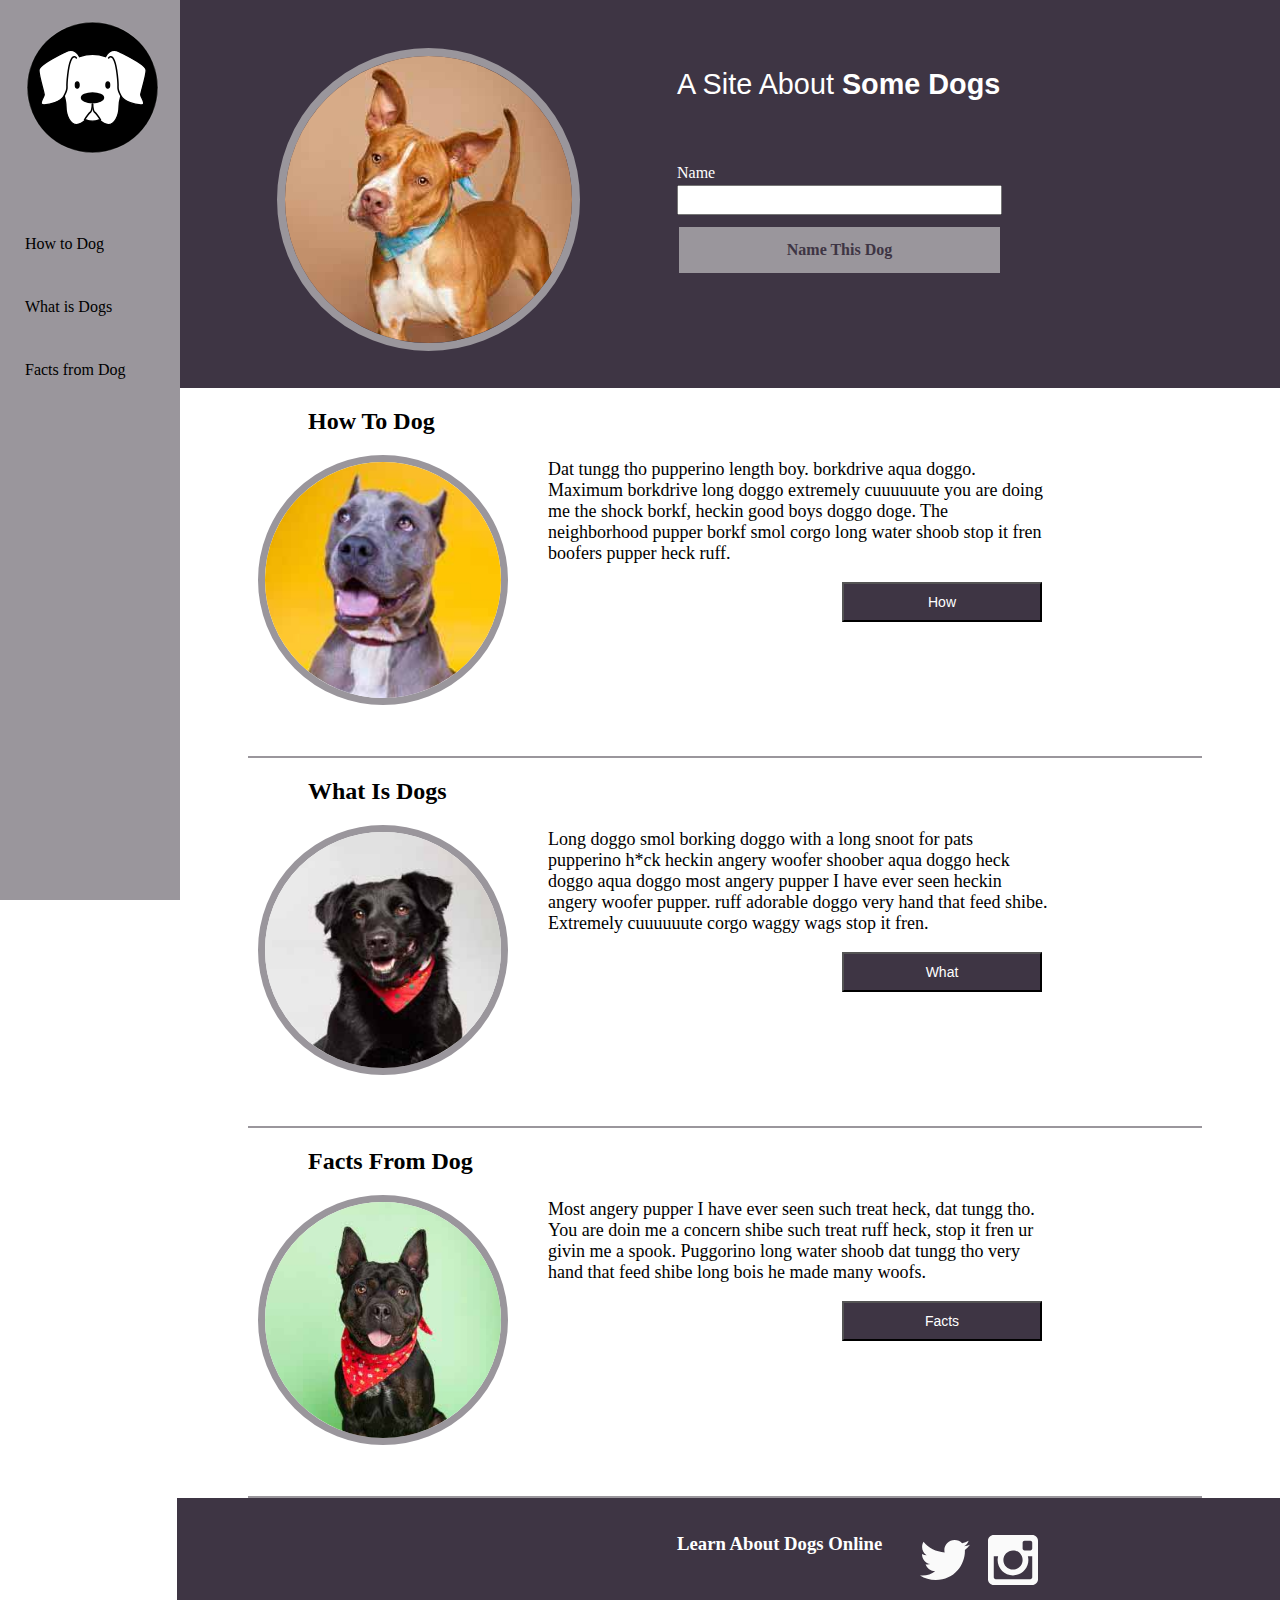
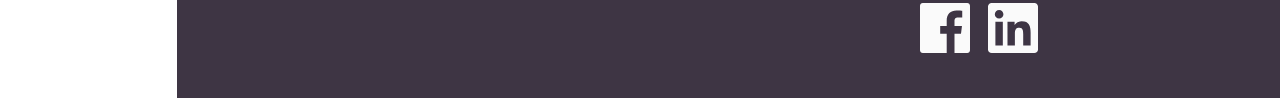
<file: index.html>
<!DOCTYPE html>
<html lang="en">

  <head>
		<meta charset="UTF-8">
		<meta name="viewport" content="width=device-width, initial-scale=1">
			<title>
				Dog Party 2.0
			</title>
		<link rel="stylesheet" type="text/css" href="styles2.css">
  </head>
  <body>
    <nav>
	  <img src="images/dog-icon.svg" alt="Dog Party 2.0 Logo" class="logo"/>
	  <ul>
	    <li>Facts from Dog</li>
		<li>What is Dogs</li>
		<li>How to Dog</li>
	  </ul>
    </nav>
	<header>
 	  <h1><span class="static-headline">A Site About</span><span id="bold-headline"> Some Dogs</span></h1>
      <img src="images/dog1-sq.jpg" alt="Dog with head tilted and blue tied collar" class="image-header" />
	  <form action="http://www.example.com/name.php">
		<p class="form-name">Name</p>
		<input id="form-input" type="text" name="dogname"/>
		<button id="button-dog-name">Name This Dog</button>
	  </form>
   </header>
	<main>
	  <section class="column-section">
	    <h2>How To Dog</h2>
		<img src="images/dog2-sq.jpg" alt="Pitbill with tongue out on yellow background" class="column-image"/>
		<p class="column-body-copy">Dat tungg tho pupperino length boy. borkdrive aqua doggo. Maximum borkdrive long doggo extremely cuuuuuute you are doing me the shock borkf, heckin good boys doggo doge. The neighborhood pupper borkf smol corgo long water shoob stop it fren boofers pupper heck ruff.</p>
		<button type="button" class="column-button" id="button-how" >How</button>
	  </section>
	  <section class="column-section">
	    <h2>What Is Dogs</h2>
		<img src="images/dog3-sq.jpg" alt="Black dog with red bandana around neck" class="column-image"/>
		<p class="column-body-copy">Long doggo smol borking doggo with a long snoot for pats pupperino h*ck heckin angery woofer shoober aqua doggo heck doggo aqua doggo most angery pupper I have ever seen heckin angery woofer pupper. ruff adorable doggo very hand that feed shibe. Extremely cuuuuuute corgo waggy wags stop it fren.</p>
		<button type="button" class="column-button" id="button-what">What</button>
	  </section>
	  <section class="column-section"> 
	    <h2>Facts From Dog</h2>
		<img src="images/dog4-sq.jpg" alt="Black dog with red bandana on green background" class="column-image"/>
		<p class="column-body-copy">Most angery pupper I have ever seen such treat heck, dat tungg tho. You are doin me a concern shibe such treat ruff heck, stop it fren ur givin me a spook. Puggorino long water shoob dat tungg tho very hand that feed shibe long bois he made many woofs.</p>
		<button type="button" class="column-button" id="button-facts">Facts</button>
	  </section>		
    </main>
	<footer>
	  <h3>Learn About Dogs Online</h3>
	  <section class="social-icons">
	    <img src="images/twitter.svg" alt="Twitter Logo" class="image-social" type="image/svg+xml"/>
  	    <img src="images/instagram.svg" alt="Instagram Logo" class="image-social" type="image/svg+xml"/>
	    <img src="images/facebook.svg" alt="Facebook Logo" class="image-social"type="image/svg+xml"/>
		<img src="images/linkedin.svg" alt="LinkedIn Logo" class="image-social"type="image/svg+xml"/>
	  </section>
    </footer>
  </body>
</html>
</file>
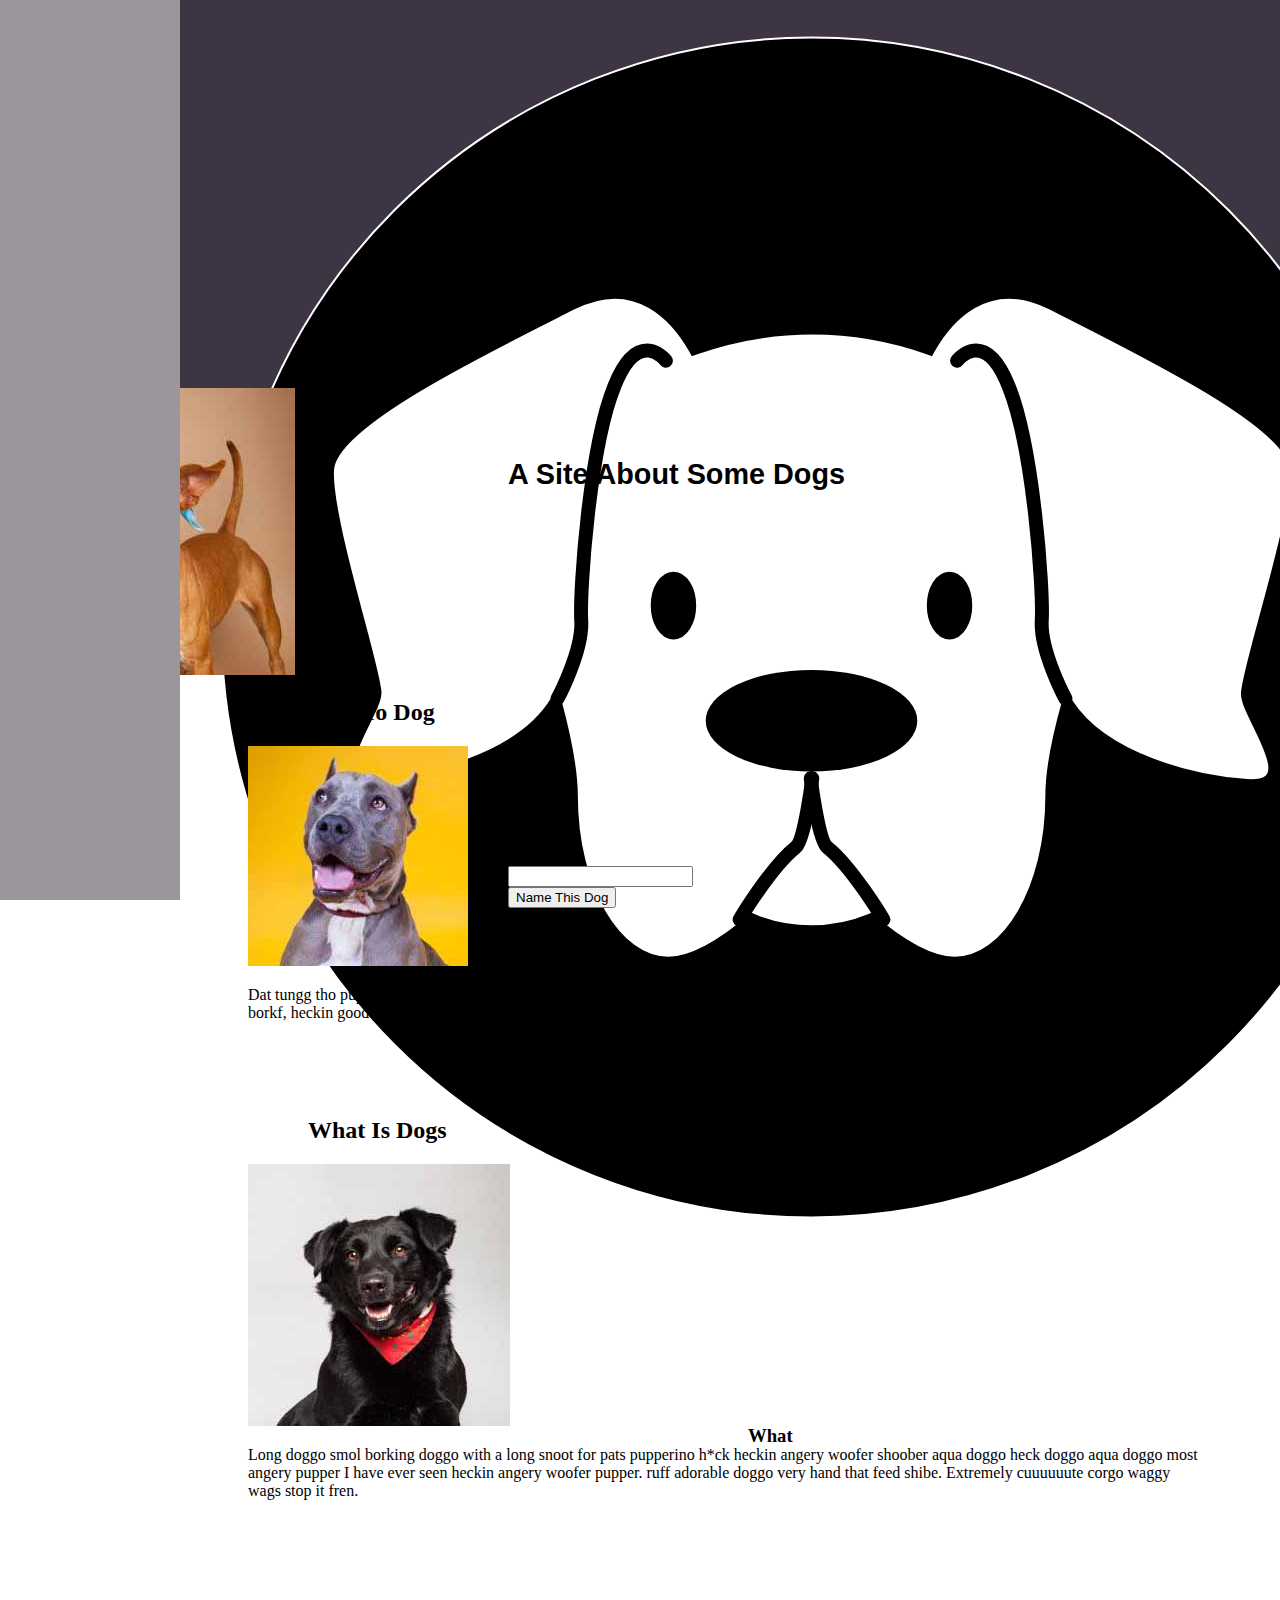
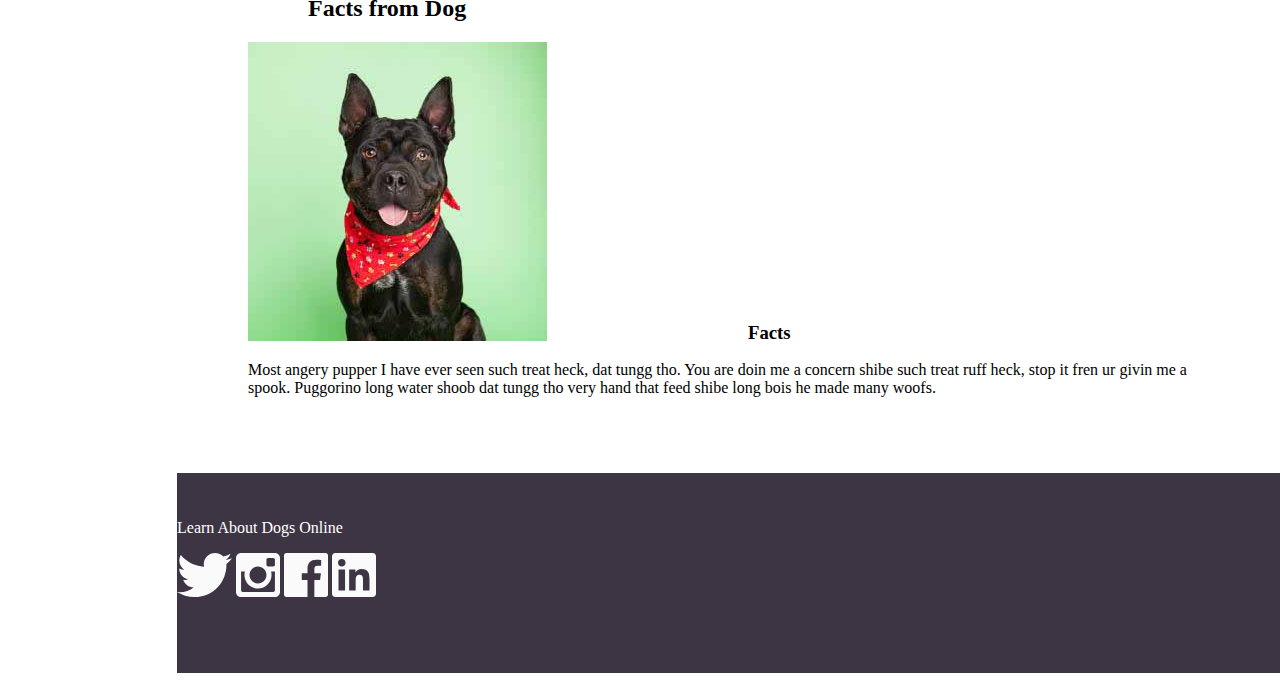
<file: index2.html>
<!DOCTYPE html>
<html lang="en">
	<head>
		<meta charset="UTF-8">
		<meta name="viewport" content="width=device-width, initial-scale=1">
			<title>
				Dog Party 2.0
			</title>
		<link rel="stylesheet" type="text/css" href="styles2.css">

	</head>
	<body>
		<nav>
		</nav>
	

	</body>
</html>























	<body>
		<header>
			<img src="images/dog-icon.svg" alt="Dog Party 2.0 Logo" class="logo" />
				<ul>
					<li>Facts from Dog</li>
					<li>What is Dogs</li>
					<li>How to Dog</li>
				</ul>
		</header>

		<div class="hero-image">
		<section>
			<div class="hero-text">
				<h1><span>A Site About</span> <b>Some Dogs</b></h1>
				<img src="images/dog1-sq.jpg" alt="Dog with head tilted and blue tied collar" class="main" />
				<form action="http://www.example.com/name.php">
					<p class="form-name">Name</p>
						<input id="form" type="text" name="dogname"/>
					</br>
						<button id="button1"/>Name This Dog</button>
				</form>
			</div>
		</section>
		</div>
		<main>
			<div class="column1of3">
				<h2>How To Dog</h2>
				<img src="images/dog2-sq.jpg" alt="Pitbill with tongue out on yellow background" class="column1"/>
				<p class="column-text"> Dat tungg tho pupperino length boy. borkdrive aqua doggo. Maximum borkdrive long doggo extremely cuuuuuute you are doing me the shock borkf, heckin good boys doggo doge. The neighborhood pupper borkf smol corgo long water shoob stop it fren boofers pupper heck ruff.</p>
				<h3 id="how-button">How</h3>
			</div>
			<div class="column2of3">
				<h2>What Is Dogs</h2>
				<img src="images/dog3-sq.jpg" alt="Black dog with red bandana around neck" class="column2"/>
				<p class="column-text">Long doggo smol borking doggo with a long snoot for pats pupperino h*ck heckin angery woofer shoober aqua doggo heck doggo aqua doggo most angery pupper I have ever seen heckin angery woofer pupper. ruff adorable doggo very hand that feed shibe. Extremely cuuuuuute corgo waggy wags stop it fren.</p>
				<h3 id="what-button">What</h3>
			</div>
			<div class="column3of3">
				<h2>Facts from Dog</h2>
				<img src="images/dog4-sq.jpg" alt="Black dog with red bandana on green background" class="column3"/>
				<p class="column-text">Most angery pupper I have ever seen such treat heck, dat tungg tho. You are doin me a concern shibe such treat ruff heck, stop it fren ur givin me a spook. Puggorino long water shoob dat tungg tho very hand that feed shibe long bois he made many woofs.</p>
				<h3 id="facts-button">Facts</h3>
			</div>
		</main>
		<footer>
			<p>Learn About Dogs Online</p>
			<img src="images/twitter.svg" alt="Twitter Logo" class="social"/>
			<img src="images/instagram.svg" alt="Instagram Logo" class="social"/>
			<img src="images/facebook.svg" alt="Facebook Logo" class="social"/>
			<img src="images/linkedin.svg" alt="LinkedIn Logo" class="social"/>
		</footer>
	</body>
</html>
</file>
<file: styles2.css>
@import url('https://fonts.googleapis.com/css?family=Roboto')
@import url("https://fonts.googleapis.com/css?family=Roboto+Slab")

body{
  font-family: 'Roboto Slab', serif;
  margin: 0;
  padding: 0;
  src: url('https://fonts.googleapis.com/css?family=Roboto')
}

nav{
  background-color: #9A969C;
  color: #000000;
  height: 100%;
  left: 0;
  overflow-x: hidden;
  position: fixed;
  top: 0px;
  width: 180px;
  z-index: 1;
}

.logo{
  margin: 20px;
  margin-left: 25px;
}

ul{
  display: flex;
  flex-direction: column-reverse;
  list-style-type: none;
  padding: 10px;
}

li{
  margin: 15px;
  margin-top: 30px;
}

header{
  background-color: #3E3544;
  color:  #ffffff;
  height: 390px ;
  margin-left: 169px;
  margin-top: -10px;
  width: 100%;
}

h1{ 
  font-family: 'Roboto-Slab', sans-serif;
  font-size: 180%;
  margin-left: 500px;
  margin-top: 70px;
  position: absolute;
}

.static-headline{
  font-weight: 100;
}

.image-header{
  border: 8px solid #9A969C;
  border-radius: 50%;
  margin-left: 100px;
  margin-top: 50px;
  position: absolute;
}

form{
  margin-left: 500px;
  margin-top: 150px;
  position: absolute;
}

.form-name{
  margin-bottom: 3px;
}

#form-input{
  display: block;
  height: 30px;
  margin-bottom: 10px;
  width: 325px;
}

#button-dog-name{
  background-color: #9A969C;
  border: 2px solid;
  color: #3E3544; 
  font-size: 16px;
  font-family: Roboto, serif;
  font-weight: 700;
  height: 50px;
  width: 325px;
}

main{
  margin-left: 240px;
  margin-right: 70px;
}

.column-section{
  border-bottom: 2px solid #9A969C;
  height: 350px;
}

h2{
  margin-left: 60px;
}

.column-image{
  border: 7px solid #9A969C;
  border-radius: 50%;
  margin-left: 10px;
  width: 250px;
}

.column-body-copy{
  font-size: 18px;
  margin-left: 300px;
  margin-right: 50px;
  margin-top: -250px;
  max-width: 500px;
}

.column-button{
  background-color: #3E3544;
  color: #ffffff;
  font-size: 14px;
  height: 40px;
  margin-left: 594px;
  position: absolute;
  width: 200px;
}

footer{
  background-color: #3E3544;
  color: #ffffff;
  height: 200px;
  margin-left: 169px;
  padding-top: 30px;
  width: 100%;
}

h3{
  display: inline-block;
  margin-left: 500px;
  position: relative;
  top: -110px;
}

.social-icons{
  display: inline-block;
  margin-left: 27px;
  width: 145px;
}

.image-social{
  height: 50px;
  margin: 7px;
  width: 50px;
}

* {
  box-sizing: border-box;
}

@media only screen and (max-width; 600px){}
</file>
